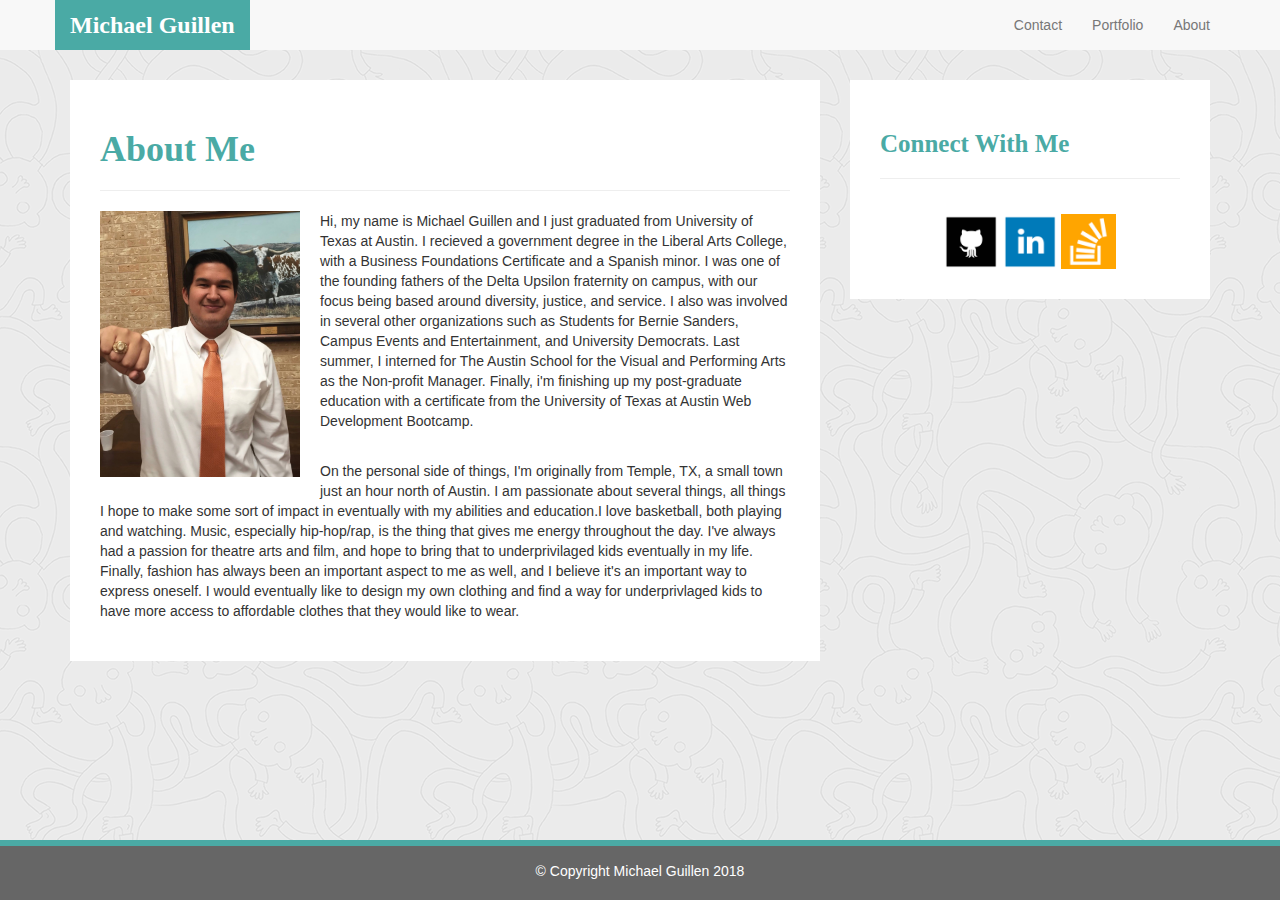
<file: index.html>
<!DOCTYPE html>
<html lang="en-us">

<head>

  <meta charset="UTF-8">
  <meta name="viewport" content="width=device-width, initial-scale=1.0">
  <meta http-equiv="X-UA-Compatible" content="ie=edge">

  <title>Michael Guillen's Portfolio</title>

  <link rel="stylesheet" href="https://maxcdn.bootstrapcdn.com/bootstrap/3.3.7/css/bootstrap.min.css" integrity="sha384-BVYiiSIFeK1dGmJRAkycuHAHRg32OmUcww7on3RYdg4Va+PmSTsz/K68vbdEjh4u"
    crossorigin="anonymous">

  <link rel="stylesheet" href="assets/css/styles.css" media="screen">

</head>

<body>
  <nav class="navbar navbar-default navbar-fixed-top">
    <div class="container">

      <div class="navbar-header">
        <button type="button" class="navbar-toggle collapsed" data-toggle="collapse" data-target="#page-nav-collapse" aria-expanded="false">
          <span class="sr-only">Toggle navigation</span>
          <span class="icon-bar"></span>
          <span class="icon-bar"></span>
          <span class="icon-bar"></span>
        </button>
        <a class="navbar-brand" href="index.html" id="logo">Michael Guillen</a>
      </div>

      <div class="collapse navbar-collapse" id="page-nav-collapse">
        <ul class="nav navbar-nav navbar-right">
          <li>
            <a href="contact.html">Contact</a>
          </li>
          <li>
            <a href="portfolio.html">Portfolio</a>
          </li>
          <li>
            <a href="index.html">About</a>
          </li>
        </ul>
      </div>
    </div>
  </nav>

  <!-- Start of container -->
  <main class="container">
    <section class="row">
      <div class="col-md-8">
        <article class="block">
          <h1 class="block-header">About Me</h1>
          <hr />
          <img src="assets/imgs/profile.jpeg" alt="" id="about-image" />
          <p> Hi, my name is Michael Guillen and I just graduated from University of Texas at Austin. I recieved a government degree
						in the Liberal Arts College, with a Business Foundations Certificate and a Spanish minor. I was one of the founding
						fathers of the Delta Upsilon fraternity on campus, with our focus being based around diversity, justice, and service.
						I also was involved in several other organizations such as Students for Bernie Sanders, Campus Events and Entertainment,
						and University Democrats. Last summer, I interned for The Austin School for the Visual and Performing Arts as the Non-profit Manager. Finally, i'm finishing up my post-graduate education with a certificate from the University of Texas at Austin Web Development Bootcamp.</p>
          <br />
          <p>On the personal side of things, I'm originally from Temple, TX, a small town just an hour north of Austin. I am passionate about several things, all things I hope to make some sort of impact in eventually with my abilities and education.I love basketball, both playing and watching. Music, especially hip-hop/rap, is the thing that gives me energy throughout the day. I've always had a passion for theatre arts and film, and hope to bring that to underprivilaged kids eventually in my life. Finally, fashion has always been an important aspect to me as well, and I believe it's an important way to express oneself. I would eventually like to design my own clothing and find a way for underprivlaged kids to have	more access to affordable clothes that they would like to wear.
          </p>
        </article>
      </div>
      <div class="col-md-4">
        <aside class="block">
          <h1 class="block-header connect-header">Connect With Me</h1>
          <hr />
          <div id="images">
            <a href="https://github.com/michaelguillen7"><img src="assets/imgs/github.png" alt="" class="connect-photo"></a>
            <a href="https://www.linkedin.com/in/michael-guillen-25a9b3b2/"><img src="assets/imgs/linkedin.png" alt"" class="connect-photo"></a>
            <a href="https://stackoverflow.com/users/9178586/michael-guillen?tab=profile"><img src="assets/imgs/stackover2.png" alt="" class="connect-photo"></a>
          </div>
        </aside>
      </div>
    </section>
  </main>

  <footer class="footer">
    <div class="two-toned-footer-color"></div>
    <p class="text-muted text-muted-footer text-center">
      &copy; Copyright Michael Guillen 2018
    </p>
  </footer>

  <script type="text/javascript" src="https://cdnjs.cloudflare.com/ajax/libs/jquery/3.2.1/jquery.min.js"></script>

  <script src="https://maxcdn.bootstrapcdn.com/bootstrap/3.3.7/js/bootstrap.min.js" integrity="sha384-Tc5IQib027qvyjSMfHjOMaLkfuWVxZxUPnCJA7l2mCWNIpG9mGCD8wGNIcPD7Txa"
    crossorigin="anonymous"></script>
</body>

</html>
</file>
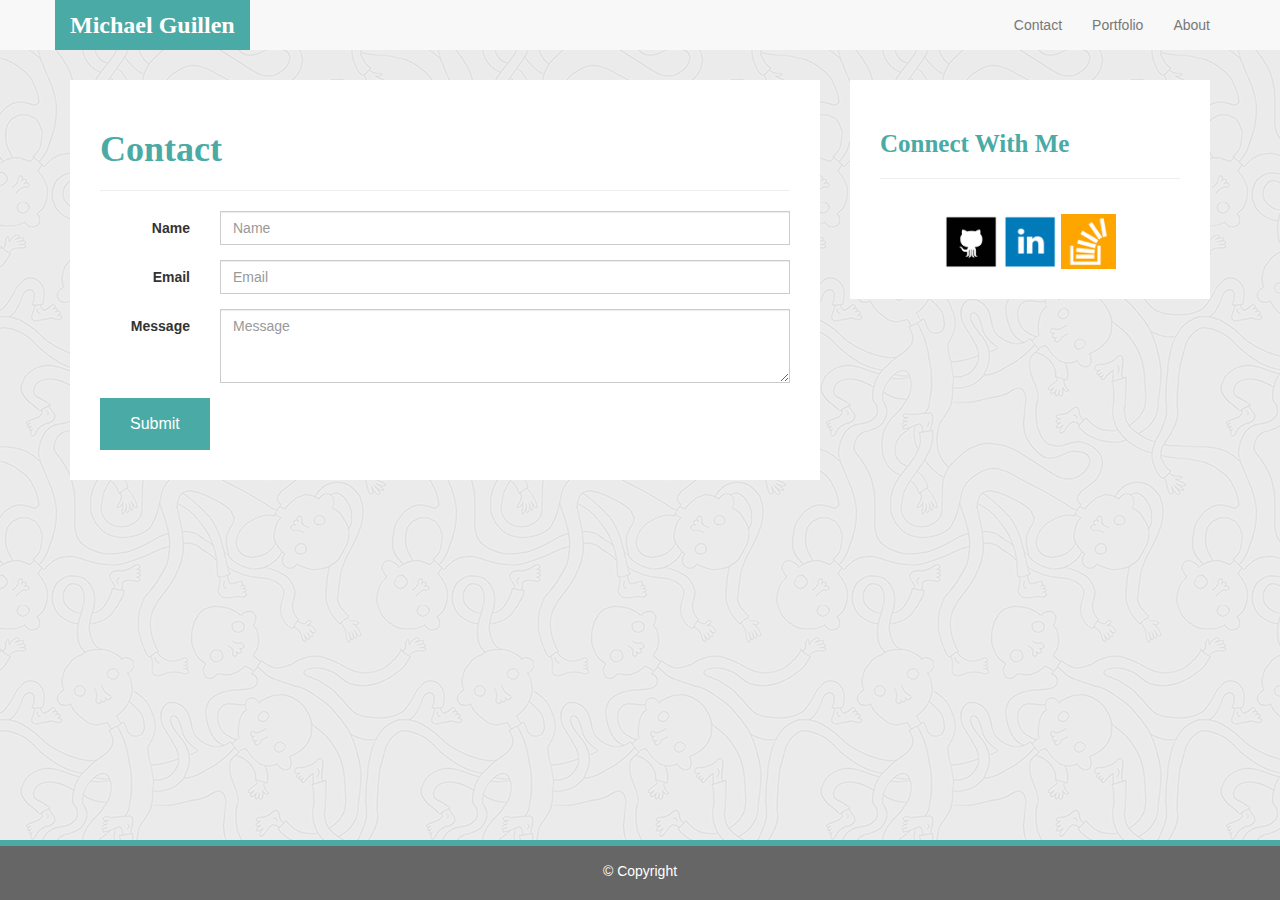
<file: contact.html>
<!DOCTYPE html>
<html lang="en-us">

<head>

  <meta charset="UTF-8">
  <meta name="viewport" content="width=device-width, initial-scale=1.0">
  <meta http-equiv="X-UA-Compatible" content="ie=edge">

  <title>Michael Guillen's Portfolio</title>

  <link rel="stylesheet" href="https://maxcdn.bootstrapcdn.com/bootstrap/3.3.7/css/bootstrap.min.css" integrity="sha384-BVYiiSIFeK1dGmJRAkycuHAHRg32OmUcww7on3RYdg4Va+PmSTsz/K68vbdEjh4u"
    crossorigin="anonymous">

  <link rel="stylesheet" href="assets/css/styles.css" media="screen">

</head>

<body>

  <nav class="navbar navbar-default navbar-fixed-top">
    <div class="container">

      <div class="navbar-header">
        <button type="button" class="navbar-toggle collapsed" data-toggle="collapse" data-target="#page-nav-collapse" aria-expanded="false">
          <span class="sr-only">Toggle navigation</span>
          <span class="icon-bar"></span>
          <span class="icon-bar"></span>
          <span class="icon-bar"></span>
        </button>
        <a class="navbar-brand" href="index.html" id="logo">Michael Guillen</a>
      </div>

      <div class="collapse navbar-collapse" id="page-nav-collapse">
        <ul class="nav navbar-nav navbar-right">
          <li>
            <a href="contact.html">Contact</a>
          </li>
          <li>
            <a href="portfolio.html">Portfolio</a>
          </li>
          <li>
            <a href="index.html">About</a>
          </li>
        </ul>
      </div>
    </div>
   </nav>
  <main class="container">
    <section class="row">
      <div class="col-md-8">
        <form class="block form-horizontal">
          <h1 class="block-header">Contact</h1>
          <hr />
          <div class="form-group">
            <label for="name" class="col-sm-2 control-label">Name</label>
            <div class="col-sm-10">
              <input type="email" class="form-control" id="name" placeholder="Name">
            </div>
          </div>
          <div class="form-group">
            <label for="email" class="col-sm-2 control-label">Email</label>
            <div class="col-sm-10">
              <input type="password" class="form-control" id="email" placeholder="Email">
            </div>
          </div>
          <div class="form-group">
            <label class="col-sm-2 control-label" for="msg">Message</label>
            <div class="col-sm-10">
              <textarea id="msg" class="form-control" rows="3" placeholder="Message"></textarea>
            </div>
          </div>
          <button class="submit-btn">Submit</button>
        </form>
      </div>
      <div class="col-md-4">
        <aside class="block">
          <h1 class="block-header connect-header">Connect With Me</h1>
          <hr />
          <div id="images">
            <img src="assets/imgs/github.png" alt="" class="connect-photo">
            <img src="assets/imgs/linkedin.png" alt="" class="connect-photo">
            <img src="assets/imgs/stackover2.png" alt="" class="connect-photo">
          </div>
        </aside>
      </div>
    </section>
  </main>

  <footer class="footer">
    <div class="two-toned-footer-color"></div>
    <p class="text-muted text-muted-footer text-center">
      &copy; Copyright
    </p>
  </footer>

  <script type="text/javascript" src="https://cdnjs.cloudflare.com/ajax/libs/jquery/3.2.1/jquery.min.js"></script>

  <script src="https://maxcdn.bootstrapcdn.com/bootstrap/3.3.7/js/bootstrap.min.js" integrity="sha384-Tc5IQib027qvyjSMfHjOMaLkfuWVxZxUPnCJA7l2mCWNIpG9mGCD8wGNIcPD7Txa"
    crossorigin="anonymous"></script>

</body>

</html>
</file>
<file: assets/css/styles.css>
/* --- STYLES FOR ALL PAGES --- */
body {
  font-family: Arial, "Helvetica Neue", Helvetica, sans-serif;
  background-image: url("../imgs/ignasi_pattern_s.png");
}

html {

  position: relative;
  min-height: 100%;
}

main {
  margin: 80px 0;
}

.block {
  background-color: #fff;

  padding: 30px;
  margin-bottom: 30px;
}

.block-header {
  color: #4aaaa5;
  font-family: Georgia, Times, "Times New Roman", serif;
  font-weight: bold;
}

#logo {
  font-family: Georgia, Times, "Times New Roman", serif;
  font-size: 24px;
  font-weight: bold;
  color: #fff;
  background: #4aaaa5;
}

.navbar-default .navbar-nav > li > a:hover {
  color: #4aaaa5;
}

.navbar {
  border: none;
}

@media only screen and (max-width: 767px) {
  .navbar-header {
    background-color: #4aaaa5;
  }
}

.connect-header {
  font-size: 25px;
}

.connect-photo {
  width: 55px;
  height: 55px;
}

#images {
  padding-top: 15px;

  text-align: center;
}
/* END CONNECT W/ ME */


/* BEGIN FOOTER */
.footer {
  position: absolute;
  bottom: 0;
  width: 100%;
  height: 60px;
  background-color: #666;
}

.text-muted-footer {
  margin-top: 15px;
  color: #fff;
}

.two-toned-footer-color {
  height: 6px;
  padding-top: 3px;
  background-color: #4aaaa5;
}
/* END FOOTER */
/* --- END STYLES FOR ALL PAGES --- */

/* --- PAGE-SPECIFIC STYLES --- */
/* ABOUT-ME PAGE */
.about-me-header {
  margin-bottom: 33px;
  font-family: Georgia, Times, "Times New Roman", serif;
  font-size: 32px;
  font-weight: bold;
  color: #4aaaa5;
}

#about-image {
  float: left;
  width: 200px;
  margin: 0 20px 10px 0;
}
/* END ABOUT-ME PAGE */


/* PORTFOLIO PAGE */
.port-image {
  margin: 20px auto;
}
/* END PORTFOLIO PAGE */


/* CONTACT FORM PAGE  */
.form-control {
  border-radius: 0;
  min-width: 100%;
  max-width: 100%;
}

.submit-btn {
  padding: 15px 30px;
  font-size: 16px;
  font-weight: lighter;
  color: #fff;
  background-color: #4aaaa5;
  border: 0;
}

.submit-btn:hover {
  opacity: .7;
}

/* END CONTACT FORM PAGE */
</file>
